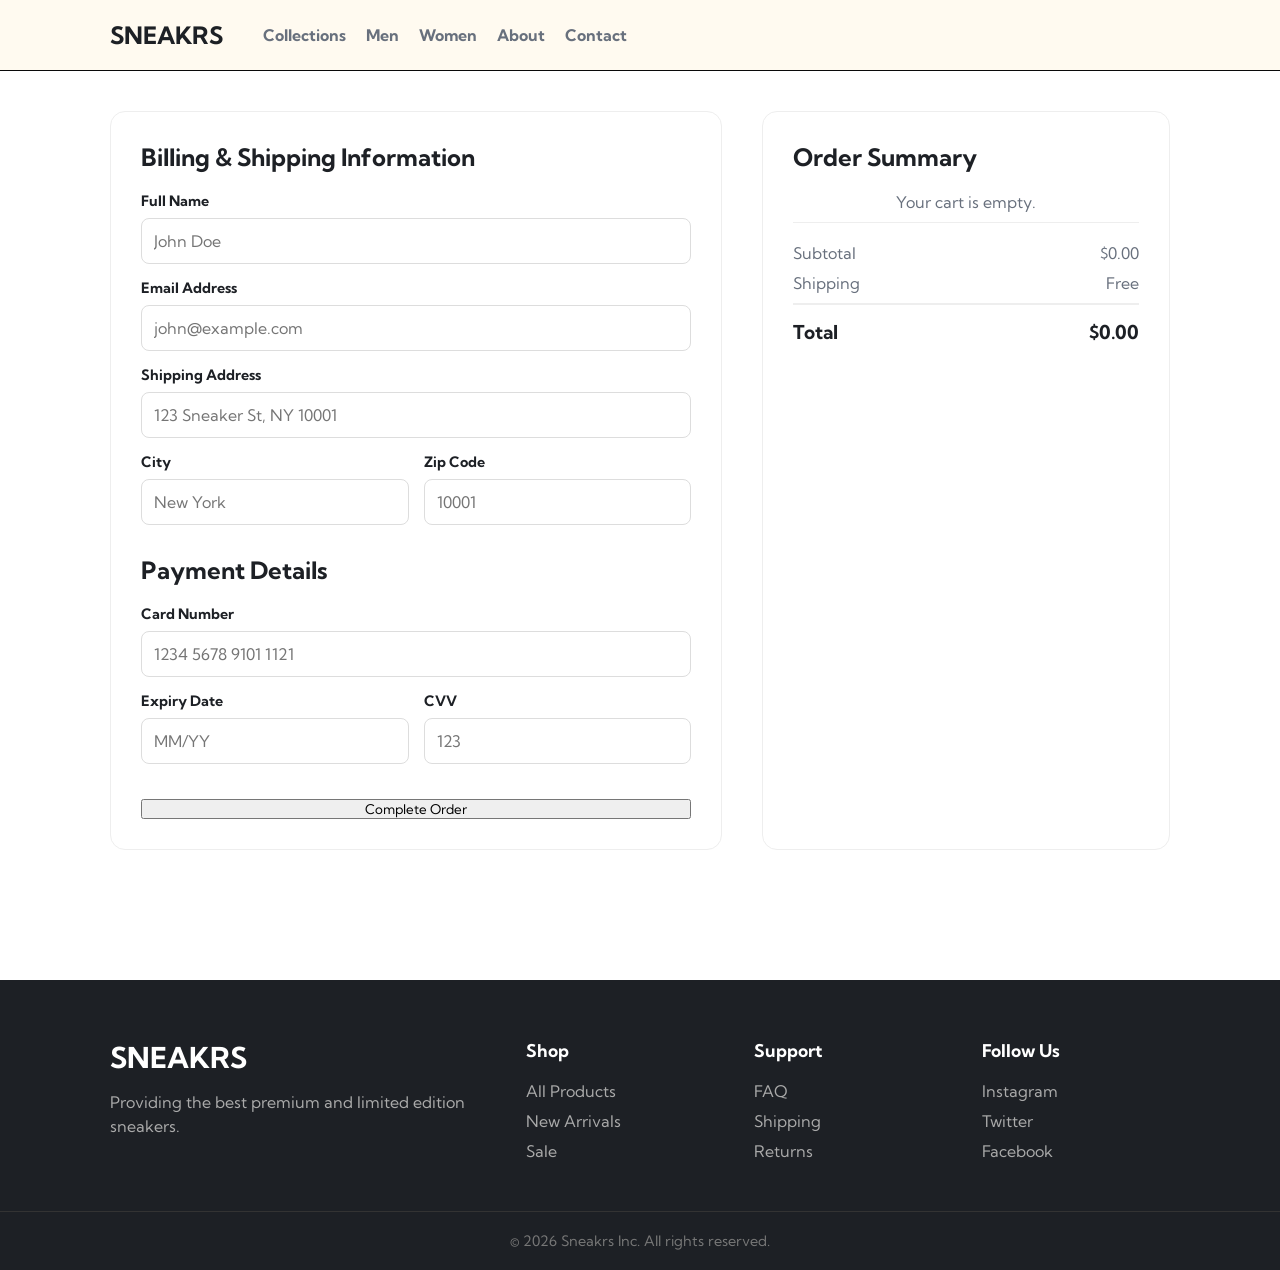
<file: checkout.html>
<!DOCTYPE html>
<html lang="en">

<head>
    <meta charset="UTF-8">
    <meta name="viewport" content="width=device-width, initial-scale=1.0">
    <title>Checkout | Premium Sneaker</title>
    <link rel="stylesheet" href="style.css">
    <link rel="preconnect" href="https://fonts.googleapis.com">
    <link rel="preconnect" href="https://fonts.gstatic.com" crossorigin>
    <link href="https://fonts.googleapis.com/css2?family=Kumbh+Sans:wght@400;700&display=swap" rel="stylesheet">
</head>

<body>
    <header class="header">
        <nav class="nav container">
            <div class="nav__left">
                <div class="nav__logo"><a href="index.html">SNEAKRS</a></div>
                <ul class="nav__links">
                    <li><a href="#">Collections</a></li>
                    <li><a href="#">Men</a></li>
                    <li><a href="#">Women</a></li>
                    <li><a href="#">About</a></li>
                    <li><a href="#">Contact</a></li>
                </ul>
            </div>
        </nav>
    </header>

    <main class="checkout container">
        <div class="checkout__form">
            <h2>Billing & Shipping Information</h2>
            <form id="checkout-form">
                <div class="form-group">
                    <label for="name">Full Name</label>
                    <input type="text" id="name" required placeholder="John Doe">
                </div>
                <div class="form-group">
                    <label for="email">Email Address</label>
                    <input type="email" id="email" required placeholder="john@example.com">
                </div>
                <div class="form-group">
                    <label for="address">Shipping Address</label>
                    <input type="text" id="address" required placeholder="123 Sneaker St, NY 10001">
                </div>
                <div class="form-group row">
                    <div class="col">
                        <label for="city">City</label>
                        <input type="text" id="city" required placeholder="New York">
                    </div>
                    <div class="col">
                        <label for="zip">Zip Code</label>
                        <input type="text" id="zip" required placeholder="10001">
                    </div>
                </div>
                
                <h2 style="margin-top: 30px;">Payment Details</h2>
                <div class="form-group">
                    <label for="card">Card Number</label>
                    <input type="text" id="card" required placeholder="1234 5678 9101 1121">
                </div>
                <div class="form-group row">
                    <div class="col">
                        <label for="exp">Expiry Date</label>
                        <input type="text" id="exp" required placeholder="MM/YY">
                    </div>
                    <div class="col">
                        <label for="cvv">CVV</label>
                        <input type="text" id="cvv" required placeholder="123">
                    </div>
                </div>

                <button type="submit" class="btn--primary" style="width: 100%; margin-top: 20px;">Complete Order</button>
            </form>
        </div>

        <div class="checkout__summary">
            <h2>Order Summary</h2>
            <div id="checkout-items" class="checkout-items-list">
                <!-- Javascript will load items -->
            </div>
            <div class="checkout-totals">
                <div class="total-row">
                    <span>Subtotal</span>
                    <span id="summary-subtotal">$0.00</span>
                </div>
                <div class="total-row">
                    <span>Shipping</span>
                    <span>Free</span>
                </div>
                <div class="total-row total">
                    <span>Total</span>
                    <span id="summary-total">$0.00</span>
                </div>
            </div>
        </div>
    </main>

    <footer class="footer">
        <div class="container footer__container">
            <div class="footer__brand">
                <h3>SNEAKRS</h3>
                <p>Providing the best premium and limited edition sneakers.</p>
            </div>
            <div class="footer__links">
                <h4>Shop</h4>
                <ul>
                    <li><a href="#">All Products</a></li>
                    <li><a href="#">New Arrivals</a></li>
                    <li><a href="#">Sale</a></li>
                </ul>
            </div>
            <div class="footer__links">
                <h4>Support</h4>
                <ul>
                    <li><a href="#">FAQ</a></li>
                    <li><a href="#">Shipping</a></li>
                    <li><a href="#">Returns</a></li>
                </ul>
            </div>
            <div class="footer__social">
                <h4>Follow Us</h4>
                <ul>
                    <li><a href="#">Instagram</a></li>
                    <li><a href="#">Twitter</a></li>
                    <li><a href="#">Facebook</a></li>
                </ul>
            </div>
        </div>
        <div class="footer__bottom">
            <p>&copy; 2026 Sneakrs Inc. All rights reserved.</p>
        </div>
    </footer>

    <div class="success-overlay hidden" id="success-overlay">
        <div class="success-modal">
            <h2>Order Placed Successfully! 🎉</h2>
            <p>Thank you for shopping with us. Your sneakers are on the way.</p>
            <a href="index.html" class="btn--primary" style="display:inline-block; text-decoration:none; margin-top: 20px;">Back to Store</a>
        </div>
    </div>

    <script src="checkout.js"></script>
</body>

</html>
</file>
<file: style.css>
:root {
    --primary: #ff7d1a;
    --dark: #1d2025;
    --grey: #68707d;
    --light: #f7f8fd;
}

* {
    box-sizing: border-box;
    margin: 0;
    padding: 0;
    font-family: 'Kumbh Sans', sans-serif;
}

.container {
    max-width: 1100px;
    margin: 0 auto;
    padding: 0 20px;
}

/* Header */
.header {
    background-color: floralwhite;
    padding: 20px 0;
    border-bottom: 1px solid #090909;
    margin-bottom: 40px;
}

.nav {
    display: flex;
    justify-content: space-between;
    align-items: center;
}

.nav__left {
    display: flex;
    align-items: center;
    gap: 40px;
}

.nav__logo {
    font-size: 1.5rem;
    font-weight: bold;
}

.nav__logo a {
    text-decoration: none;
    color: var(--dark);
}

.nav__links {
    display: none;
    list-style: none;
    gap: 20px;
}

.nav__links a {
    text-decoration: none;
    color: var(--grey);
    font-weight: bold;
    transition: color 0.3s;
}

.nav__links a:hover {
    color: var(--dark);
}

@media (min-width: 768px) {
    .nav__links {
        display: flex;
    }
}

/* Layout: Product List */
.product-list {
    display: grid;
    grid-template-columns: repeat(auto-fill, minmax(250px, 1fr));
    gap: 30px;
}

.product-card {
    background: white;
    border: 1px solid #eee;
    border-radius: 15px;
    padding: 20px;
    display: flex;
    flex-direction: column;
    transition: transform 0.3s, box-shadow 0.3s;
}

.product-card:hover {
    transform: translateY(-5px);
    box-shadow: 0 10px 20px rgba(0,0,0,0.05);
}

.product-card__img {
    width: 100%;
    height: 220px;
    object-fit: cover;
    border-radius: 10px;
    margin-bottom: 15px;
}

.product-card__brand {
    color: var(--primary);
    font-size: 0.8rem;
    font-weight: bold;
    text-transform: uppercase;
    margin-bottom: 5px;
}

.product-card__title {
    font-size: 1.1rem;
    margin-bottom: 15px;
    flex: 1;
    color: var(--dark);
}

.product-card__price-box {
    display: flex;
    justify-content: space-between;
    align-items: center;
    margin-bottom: 15px;
}

.product-card__price {
    font-size: 1.3rem;
    font-weight: bold;
}

.btn--add {
    background: var(--primary);
    color: white;
    border: none;
    padding: 12px;
    border-radius: 8px;
    font-weight: bold;
    cursor: pointer;
    transition: background 0.3s;
    width: 100%;
}

.btn--add:hover {
    background: #e66a0c;
}


/* Cart Modal Styles */
.nav__cart {
    position: relative;
    cursor: pointer;
}

.nav__cart-btn {
    background: none;
    border: none;
    font-size: 1rem;
    cursor: pointer;
    padding: 10px;
    font-weight: bold;
    display: flex;
    align-items: center;
    gap: 5px;
    color: var(--dark);
}

.cart-modal {
    position: absolute;
    top: 50px;
    right: -20px;
    width: 320px;
    background: white;
    border-radius: 10px;
    box-shadow: 0 10px 30px rgba(0,0,0,0.15);
    z-index: 100;
    display: flex;
    flex-direction: column;
}

.cart-modal.hidden {
    display: none;
}

.cart-modal__header {
    padding: 20px;
    border-bottom: 1px solid #eee;
    font-weight: bold;
}

.cart-modal__body {
    padding: 20px;
    min-height: 150px;
    display: flex;
    flex-direction: column;
    justify-content: center;
}

.cart-empty {
    text-align: center;
    color: var(--grey);
    font-weight: bold;
}

.cart-item {
    display: flex;
    align-items: center;
    gap: 15px;
    margin-bottom: 20px;
}

.cart-item__img {
    width: 50px;
    border-radius: 5px;
}

.cart-item__details {
    color: var(--grey);
    font-size: 0.9rem;
    flex: 1;
}

.cart-item__details p {
    margin-bottom: 5px;
}

.cart-item__total {
    font-weight: bold;
    color: var(--dark);
}

.btn--delete {
    background: none;
    border: none;
    cursor: pointer;
    color: var(--grey);
    font-weight: bold;
    font-size: 1.2rem;
}

.btn--delete:hover {
    color: var(--dark);
}

.btn--checkout {
    background: var(--primary);
    color: white;
    border: none;
    padding: 15px;
    border-radius: 10px;
    font-weight: bold;
    cursor: pointer;
    width: 100%;
}


/* Checkout Page Styles */
.checkout {
    display: grid;
    grid-template-columns: 1fr;
    gap: 40px;
    margin-top: 30px;
    padding-bottom: 50px;
}

@media (min-width: 768px) {
    .checkout {
        grid-template-columns: 3fr 2fr;
    }
}

.checkout__form, .checkout__summary {
    background: white;
    padding: 30px;
    border-radius: 15px;
    border: 1px solid #eee;
}

.checkout h2 {
    margin-bottom: 20px;
    color: var(--dark);
    font-size: 1.5rem;
}

.form-group {
    margin-bottom: 15px;
}

.form-group label {
    display: block;
    margin-bottom: 8px;
    font-weight: bold;
    color: var(--dark);
    font-size: 0.9rem;
}

.form-group input {
    width: 100%;
    padding: 12px;
    border: 1px solid #ddd;
    border-radius: 8px;
    font-size: 1rem;
    font-family: inherit;
}

.form-group input:focus {
    outline: none;
    border-color: var(--primary);
}

.form-group.row {
    display: flex;
    gap: 15px;
}

.form-group.row .col {
    flex: 1;
}

.checkout-items-list {
    margin-bottom: 20px;
    border-bottom: 1px solid #eee;
    padding-bottom: 10px;
}

.checkout-item {
    display: flex;
    align-items: center;
    gap: 15px;
    margin-bottom: 15px;
}

.checkout-item__img {
    width: 60px;
    border-radius: 8px;
}

.checkout-item__details {
    flex: 1;
}

.checkout-item__price {
    font-weight: bold;
    color: var(--dark);
}

.checkout-totals .total-row {
    display: flex;
    justify-content: space-between;
    margin-bottom: 10px;
    color: var(--grey);
}

.checkout-totals .total-row.total {
    border-top: 2px solid #eee;
    padding-top: 15px;
    margin-top: 5px;
    font-size: 1.2rem;
    font-weight: bold;
    color: var(--dark);
}

/* Success Modal Overlay */
.success-overlay {
    position: fixed;
    top: 0;
    left: 0;
    width: 100%;
    height: 100%;
    background: rgba(0,0,0,0.5);
    display: flex;
    justify-content: center;
    align-items: center;
    z-index: 1000;
}

.success-overlay.hidden {
    display: none;
}

.success-modal {
    background: white;
    padding: 40px;
    border-radius: 15px;
    text-align: center;
    max-width: 400px;
    box-shadow: 0 20px 40px rgba(0,0,0,0.2);
}

.success-modal h2 {
    color: var(--primary);
    margin-bottom: 15px;
}

.success-modal p {
    color: var(--grey);
    line-height: 1.5;
}

/* Footer Styles */
.footer {
    background: var(--dark);
    color: white;
    padding: 60px 0 20px;
    margin-top: 80px;
}

.footer__container {
    display: grid;
    grid-template-columns: 1fr;
    gap: 40px;
    margin-bottom: 40px;
}

@media (min-width: 768px) {
    .footer__container {
        grid-template-columns: 2fr 1fr 1fr 1fr;
    }
}

.footer__brand h3 {
    font-size: 1.8rem;
    margin-bottom: 15px;
}

.footer__brand p {
    color: #aaa;
    line-height: 1.5;
}

.footer__links h4, .footer__social h4 {
    margin-bottom: 20px;
    font-size: 1.1rem;
}

.footer__links ul, .footer__social ul {
    list-style: none;
}

.footer__links li, .footer__social li {
    margin-bottom: 10px;
}

.footer__links a, .footer__social a {
    text-decoration: none;
    color: #aaa;
    transition: color 0.3s;
}

.footer__links a:hover, .footer__social a:hover {
    color: var(--primary);
}

.footer__bottom {
    text-align: center;
    padding-top: 20px;
    border-top: 1px solid #333;
    color: #777;
    font-size: 0.9rem;
}

/* Product Modal */
.modal-overlay {
    position: fixed;
    top: 0;
    left: 0;
    width: 100%;
    height: 100%;
    background: rgba(0, 0, 0, 0.7);
    display: flex;
    justify-content: center;
    align-items: center;
    z-index: 1000;
}

.modal-overlay.hidden {
    display: none;
}

.product-modal-content {
    background: white;
    padding: 30px;
    border-radius: 15px;
    max-width: 800px;
    width: 90%;
    position: relative;
    box-shadow: 0 20px 40px rgba(0,0,0,0.2);
}

.close-btn {
    position: absolute;
    top: 15px;
    right: 20px;
    background: none;
    border: none;
    font-size: 2rem;
    cursor: pointer;
    color: var(--grey);
}

.close-btn:hover {
    color: var(--dark);
}

.modal-layout {
    display: flex;
    flex-direction: column;
    gap: 30px;
}

.modal-img {
    width: 100%;
    border-radius: 10px;
    object-fit: cover;
    max-height: 300px;
}

@media (min-width: 768px) {
    .modal-layout {
        flex-direction: row;
        align-items: center;
    }
    .modal-img {
        flex: 1;
        max-height: 400px;
    }
    .modal-info {
        flex: 1;
    }
}
</file>
